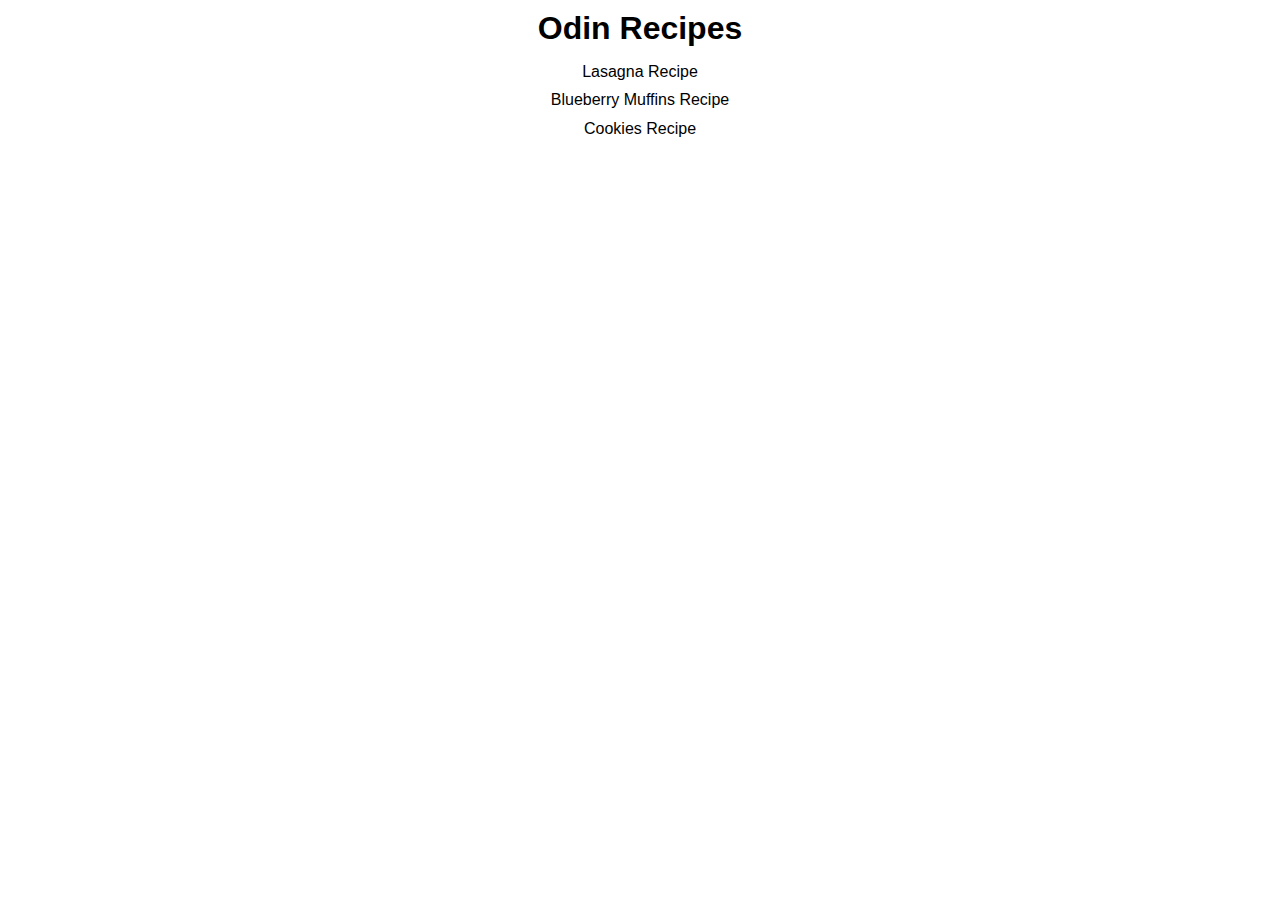
<file: index.html>
<!DOCTYPE html>
<html lang="en">
<head>
  <meta charset="UTF-8">
  <meta http-equiv="X-UA-Compatible" content="IE=edge">
  <meta name="viewport" content="width=device-width, initial-scale=1.0">
  <link rel="stylesheet" href="style.css">
  <title>Odin Recipes</title>
</head>
<body>
  <div class="main-page">
    <h1>Odin Recipes</h1>
    <a href="./recipes/lasagna.html">Lasagna Recipe</a>
    <a href="./recipes/muffins.html">Blueberry Muffins Recipe</a>
    <a href="./recipes/cookies.html">Cookies Recipe</a>
  </div>
</body>
</html>
</file>
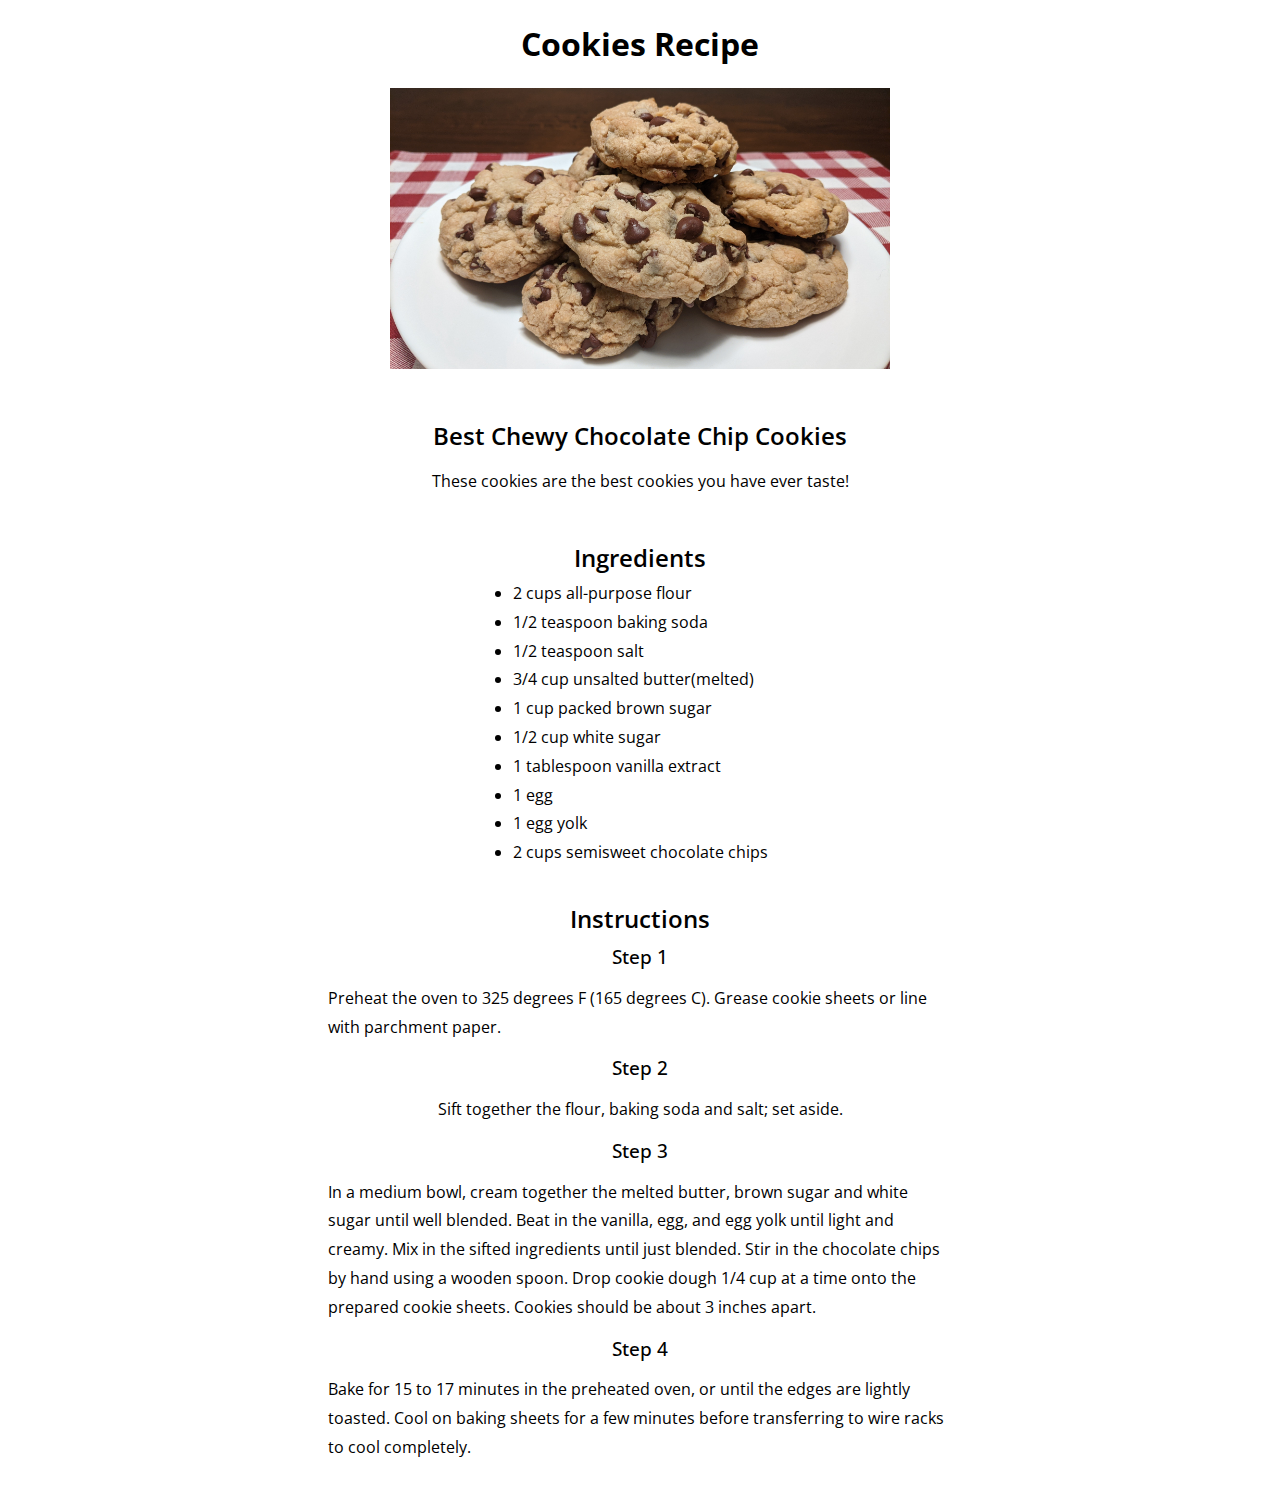
<file: recipes/cookies.html>
<!DOCTYPE html>
<html lang="en">
<head>
  <meta charset="UTF-8">
  <meta http-equiv="X-UA-Compatible" content="IE=edge">
  <meta name="viewport" content="width=device-width, initial-scale=1.0">
  <link href="https://fonts.googleapis.com/css2?family=Open+Sans:wght@400;500;600;700&display=swap" rel="stylesheet">
  <link rel="stylesheet" href="../style.css">
  <title>Cookies Recipe</title>
</head>
<body>
  <div class="title">
    <h1>Cookies Recipe</h1>
    <img src="./images/cookies.jpeg" alt="cookies">
  </div>

  <!-- Description -->
  <div class="description">
    <h2>Best Chewy Chocolate Chip Cookies</h2>
    <p>These cookies are the best cookies you have ever taste!</p>
  </div>

  <!-- Ingredients -->
  <div class="ingredients">
    <h2>Ingredients</h2>
    <ul>
      <li>2 cups all-purpose flour</li>
      <li>1/2 teaspoon baking soda</li>
      <li>1/2 teaspoon salt</li>
      <li>3/4 cup unsalted butter(melted)</li>
      <li>1 cup packed brown sugar</li>
      <li>1/2 cup white sugar</li>
      <li>1 tablespoon vanilla extract</li>
      <li>1 egg</li>
      <li>1 egg yolk</li>
      <li>2 cups semisweet chocolate chips</li>
    </ul>
  </div>

  <!-- Instructions -->
  <div class="instructions">
    <h2>Instructions</h2>
    <h3>Step 1</h3>
    <p>Preheat the oven to 325 degrees F (165 degrees C). Grease cookie sheets or line with parchment paper.</p>
    <h3>Step 2</h3>
    <p>Sift together the flour, baking soda and salt; set aside.</p>
    <h3>Step 3</h3>
    <p>
      In a medium bowl, cream together the melted butter, brown sugar and white sugar until well blended. Beat in the vanilla, egg, and egg yolk until light and creamy. Mix in the sifted ingredients until just blended. Stir in the chocolate chips by hand using a wooden spoon. Drop cookie dough 1/4 cup at a time onto the prepared cookie sheets. Cookies should be about 3 inches apart.
    </p>
    <h3>Step 4</h3>
    <p>
      Bake for 15 to 17 minutes in the preheated oven, or until the edges are lightly toasted. Cool on baking sheets for a few minutes before transferring to wire racks to cool completely.
    </p>
  </div>
</body>
</html>
</file>
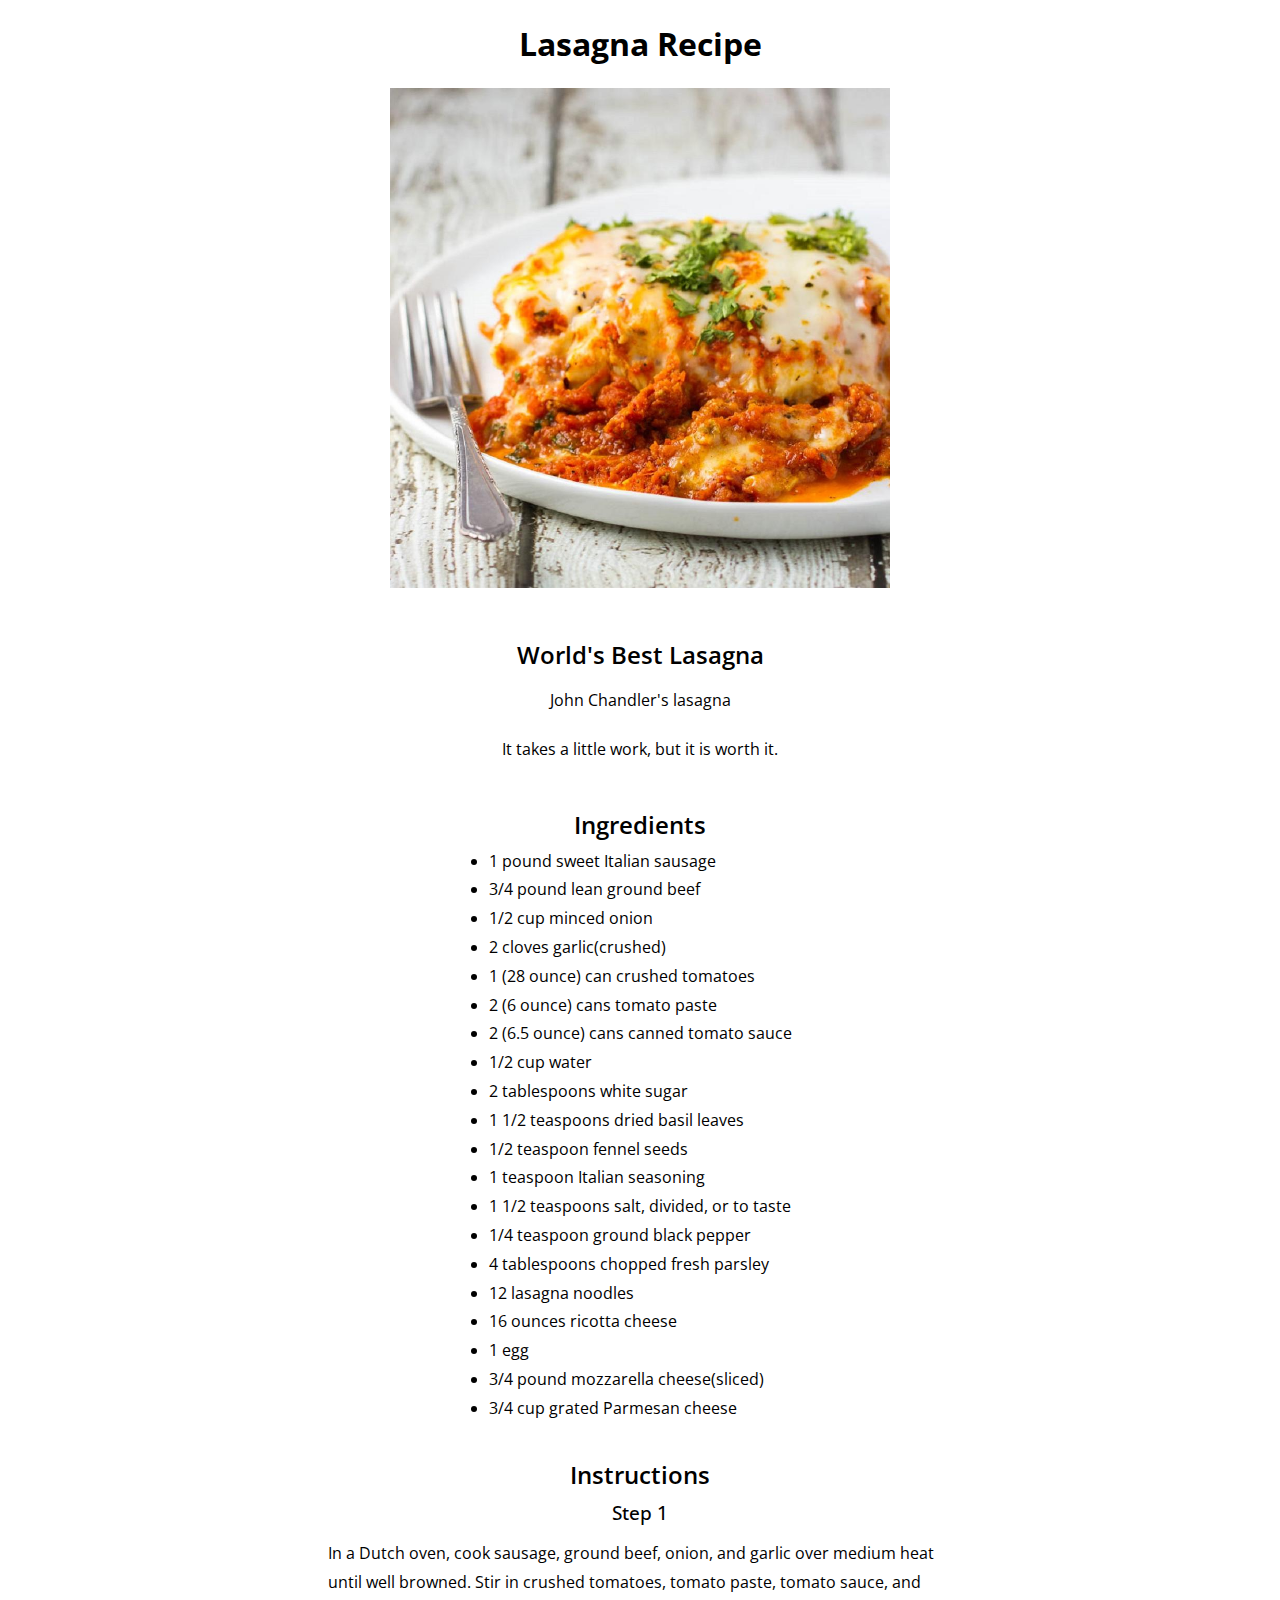
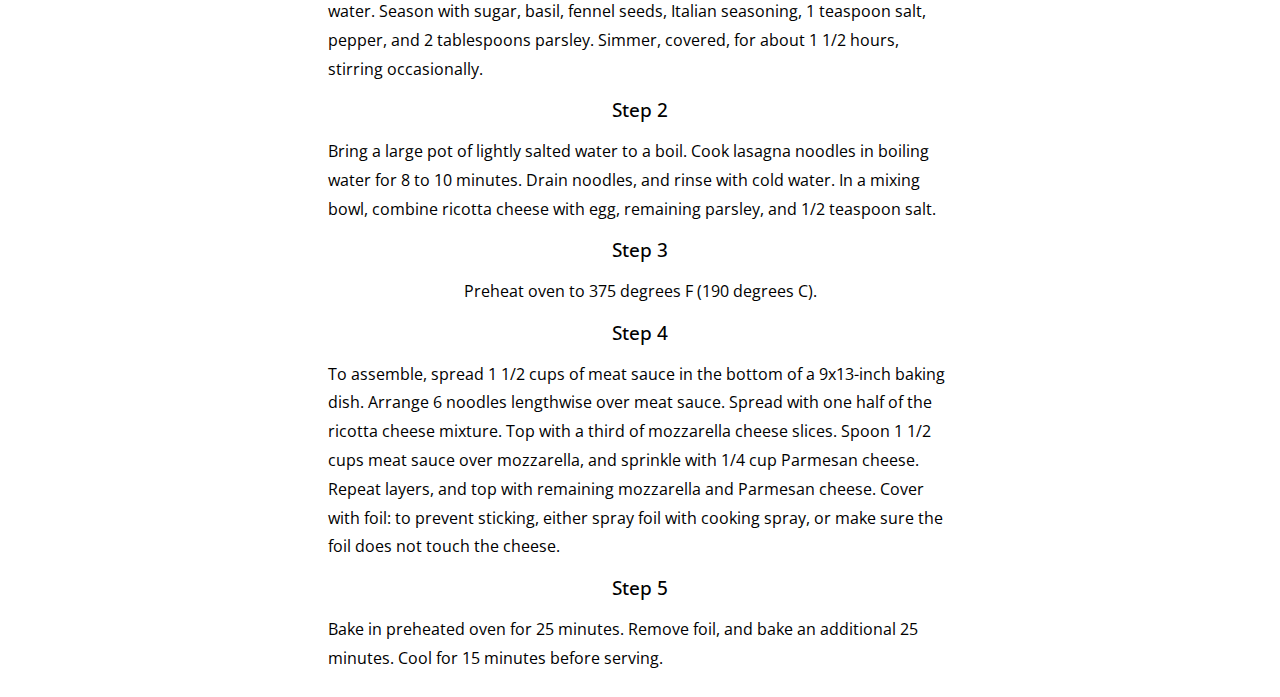
<file: recipes/lasagna.html>
<!DOCTYPE html>
<html lang="en">
<head>
  <meta charset="UTF-8">
  <meta http-equiv="X-UA-Compatible" content="IE=edge">
  <meta name="viewport" content="width=device-width, initial-scale=1.0">
  <link href="https://fonts.googleapis.com/css2?family=Open+Sans:wght@400;500;600;700&display=swap" rel="stylesheet">
  <link rel="stylesheet" href="../style.css">
  <title>Lasagna Recipe</title>
</head>
<body>
  <div class="title">
    <h1>Lasagna Recipe</h1>
    <img src="./images/lasagna.jpeg" alt="lasagna">
  </div>

  <!-- Description -->
  <div class="description">
    <h2>World's Best Lasagna</h2>
    <p>John Chandler's lasagna</p>
    <p>It takes a little work, but it is worth it.</p>
  </div>

  <!-- Ingredients -->
  <div class="ingredients">
    <h2>Ingredients</h2>
    <ul>
      <li>1 pound sweet Italian sausage</li>
      <li>3/4 pound lean ground beef</li>
      <li>1/2 cup minced onion</li>
      <li>2 cloves garlic(crushed)</li>
      <li>1 (28 ounce) can crushed tomatoes</li>
      <li>2 (6 ounce) cans tomato paste</li>
      <li>2 (6.5 ounce) cans canned tomato sauce</li>
      <li>1/2 cup water</li>
      <li>2 tablespoons white sugar</li>
      <li>1 1/2 teaspoons dried basil leaves</li>
      <li>1/2 teaspoon fennel seeds</li>
      <li>1 teaspoon Italian seasoning</li>
      <li>1 1/2 teaspoons salt, divided, or to taste</li>
      <li>1/4 teaspoon ground black pepper</li>
      <li>4 tablespoons chopped fresh parsley</li>
      <li>12 lasagna noodles</li>
      <li>16 ounces ricotta cheese</li>
      <li>1 egg</li>
      <li>3/4 pound mozzarella cheese(sliced)</li>
      <li>3/4 cup grated Parmesan cheese</li>
    </ul>
  </div>

  <!-- Instructions -->
  <div class="instructions">
    <h2>Instructions</h2>
    <h3>Step 1</h3>
    <p>
      In a Dutch oven, cook sausage, ground beef, onion, and garlic over medium heat until well browned. Stir in crushed tomatoes, tomato paste, tomato sauce, and water. Season with sugar, basil, fennel seeds, Italian seasoning, 1 teaspoon salt, pepper, and 2 tablespoons parsley. Simmer, covered, for about 1 1/2 hours, stirring occasionally.
    </p>
    <h3>Step 2</h3>
    <p>
      Bring a large pot of lightly salted water to a boil. Cook lasagna noodles in boiling water for 8 to 10 minutes. Drain noodles, and rinse with cold water. In a mixing bowl, combine ricotta cheese with egg, remaining parsley, and 1/2 teaspoon salt.
    </p>
    <h3>Step 3</h3>
    <p>Preheat oven to 375 degrees F (190 degrees C).</p>
    <h3>Step 4</h3>
    <p>
      To assemble, spread 1 1/2 cups of meat sauce in the bottom of a 9x13-inch baking dish. Arrange 6 noodles lengthwise over meat sauce. Spread with one half of the ricotta cheese mixture. Top with a third of mozzarella cheese slices. Spoon 1 1/2 cups meat sauce over mozzarella, and sprinkle with 1/4 cup Parmesan cheese. Repeat layers, and top with remaining mozzarella and Parmesan cheese. Cover with foil: to prevent sticking, either spray foil with cooking spray, or make sure the foil does not touch the cheese.
    </p>
    <h3>Step 5</h3>
    <p>
      Bake in preheated oven for 25 minutes. Remove foil, and bake an additional 25 minutes. Cool for 15 minutes before serving.
    </p> 
  </div>
</body>
</html>
</file>
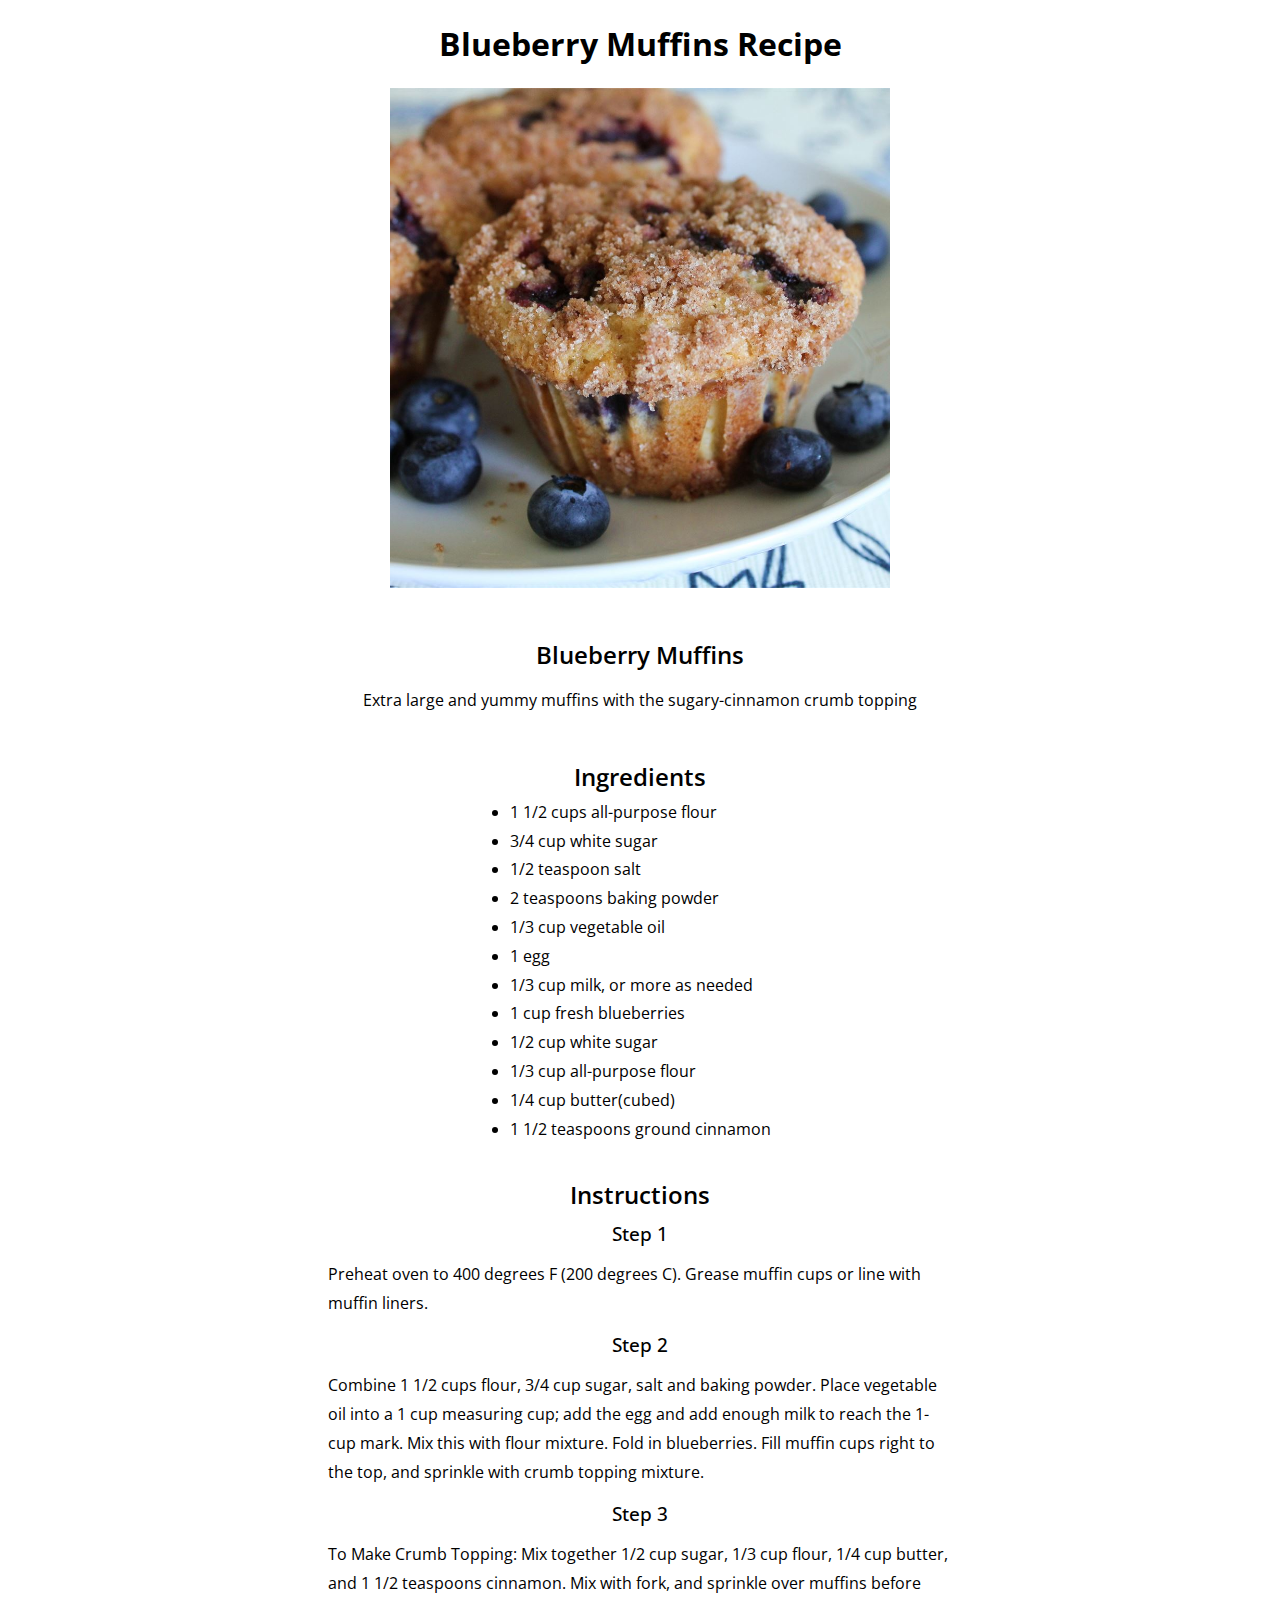
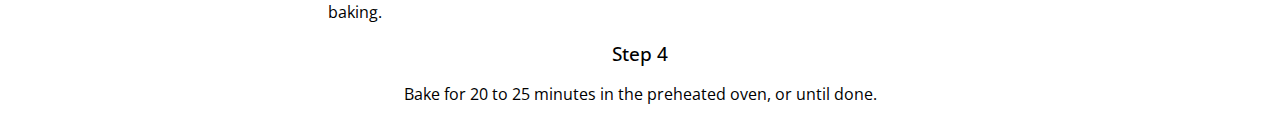
<file: recipes/muffins.html>
<!DOCTYPE html>
<html lang="en">
<head>
  <meta charset="UTF-8">
  <meta http-equiv="X-UA-Compatible" content="IE=edge">
  <meta name="viewport" content="width=device-width, initial-scale=1.0">
  <link href="https://fonts.googleapis.com/css2?family=Open+Sans:wght@400;500;600;700&display=swap" rel="stylesheet">
  <link rel="stylesheet" href="../style.css">
  <title>Muffins Recipe</title>
</head>
<body>
  <div class="title">
    <h1>Blueberry Muffins Recipe</h1>
    <img src="./images/muffins.jpeg" alt="blueberry-muffins">
  </div>

  <!-- Description -->
  <div class="description">
    <h2>Blueberry Muffins</h2>
    <p>Extra large and yummy muffins with the sugary-cinnamon crumb topping</p>
  </div>

  <!-- Ingredients -->
  <div class="ingredients">
    <h2>Ingredients</h2>
    <ul>
      <li>1 1/2 cups all-purpose flour</li>
      <li>3/4 cup white sugar</li>
      <li>1/2 teaspoon salt</li>
      <li>2 teaspoons baking powder</li>
      <li>1/3 cup vegetable oil</li>
      <li>1 egg</li>
      <li>1/3 cup milk, or more as needed</li>
      <li>1 cup fresh blueberries</li>
      <li>1/2 cup white sugar</li>
      <li>1/3 cup all-purpose flour</li>
      <li>1/4 cup butter(cubed)</li>
      <li>1 1/2 teaspoons ground cinnamon</li>
    </ul>
  </div>

  <!-- Instructions -->
  <div class="instructions">
    <h2>Instructions</h2>
    <h3>Step 1</h3>
    <p>Preheat oven to 400 degrees F (200 degrees C). Grease muffin cups or line with muffin liners.</p>
    <h3>Step 2</h3>
    <p>
      Combine 1 1/2 cups flour, 3/4 cup sugar, salt and baking powder. Place vegetable oil into a 1 cup measuring cup; add the egg and add enough milk to reach the 1-cup mark. Mix this with flour mixture. Fold in blueberries. Fill muffin cups right to the top, and sprinkle with crumb topping mixture.
    </p>
    <h3>Step 3</h3>
    <p>To Make Crumb Topping: Mix together 1/2 cup sugar, 1/3 cup flour, 1/4 cup butter, and 1 1/2 teaspoons cinnamon. Mix with fork, and sprinkle over muffins before baking.</p>
    <h3>Step 4</h3>
    <p>Bake for 20 to 25 minutes in the preheated oven, or until done.</p>
  </div>
</body>
</html>
</file>
<file: style.css>
* {
  margin: 0;
  padding: 0;
}

body {
  font-family: 'Open Sans', sans-serif;
  font-weight: 400;
  line-height: 1.8;
}

h1 {
  font-weight: 700;
}

h2 {
  font-weight: 600;
}

h3 {
  font-weight: 500;
}

p {
  margin: 10px 0;
}

/* Main Page */
.main-page {
  display: flex;
  justify-content: center;
  align-items: center;
  flex-direction: column;
}

.main-page a {
  text-decoration: none;
  color: black;
}

.main-page a:hover {
  color: gray;
}

/* Title */
.title {
  display: flex;
  justify-content: center;
  align-items: center;
  flex-direction: column;
  padding: 15px;
}

.title img {
  max-height: 600px;
  max-width: 40%;
  padding: 15px;
}

/* Description */
.description {
  display: flex;
  justify-content: center;
  align-items: center;
  flex-direction: column;
  padding: 15px;
}

/* Ingredients */
.ingredients {
  display: flex;
  justify-content: center;
  align-items: center;
  flex-direction: column;
  padding: 15px;
}

/* Instructions */
.instructions {
  display: flex;
  justify-content: center;
  align-items: center;
  flex-direction: column;
  padding: 15px;
}

.instructions p {
  max-width: 50%;
}
</file>
